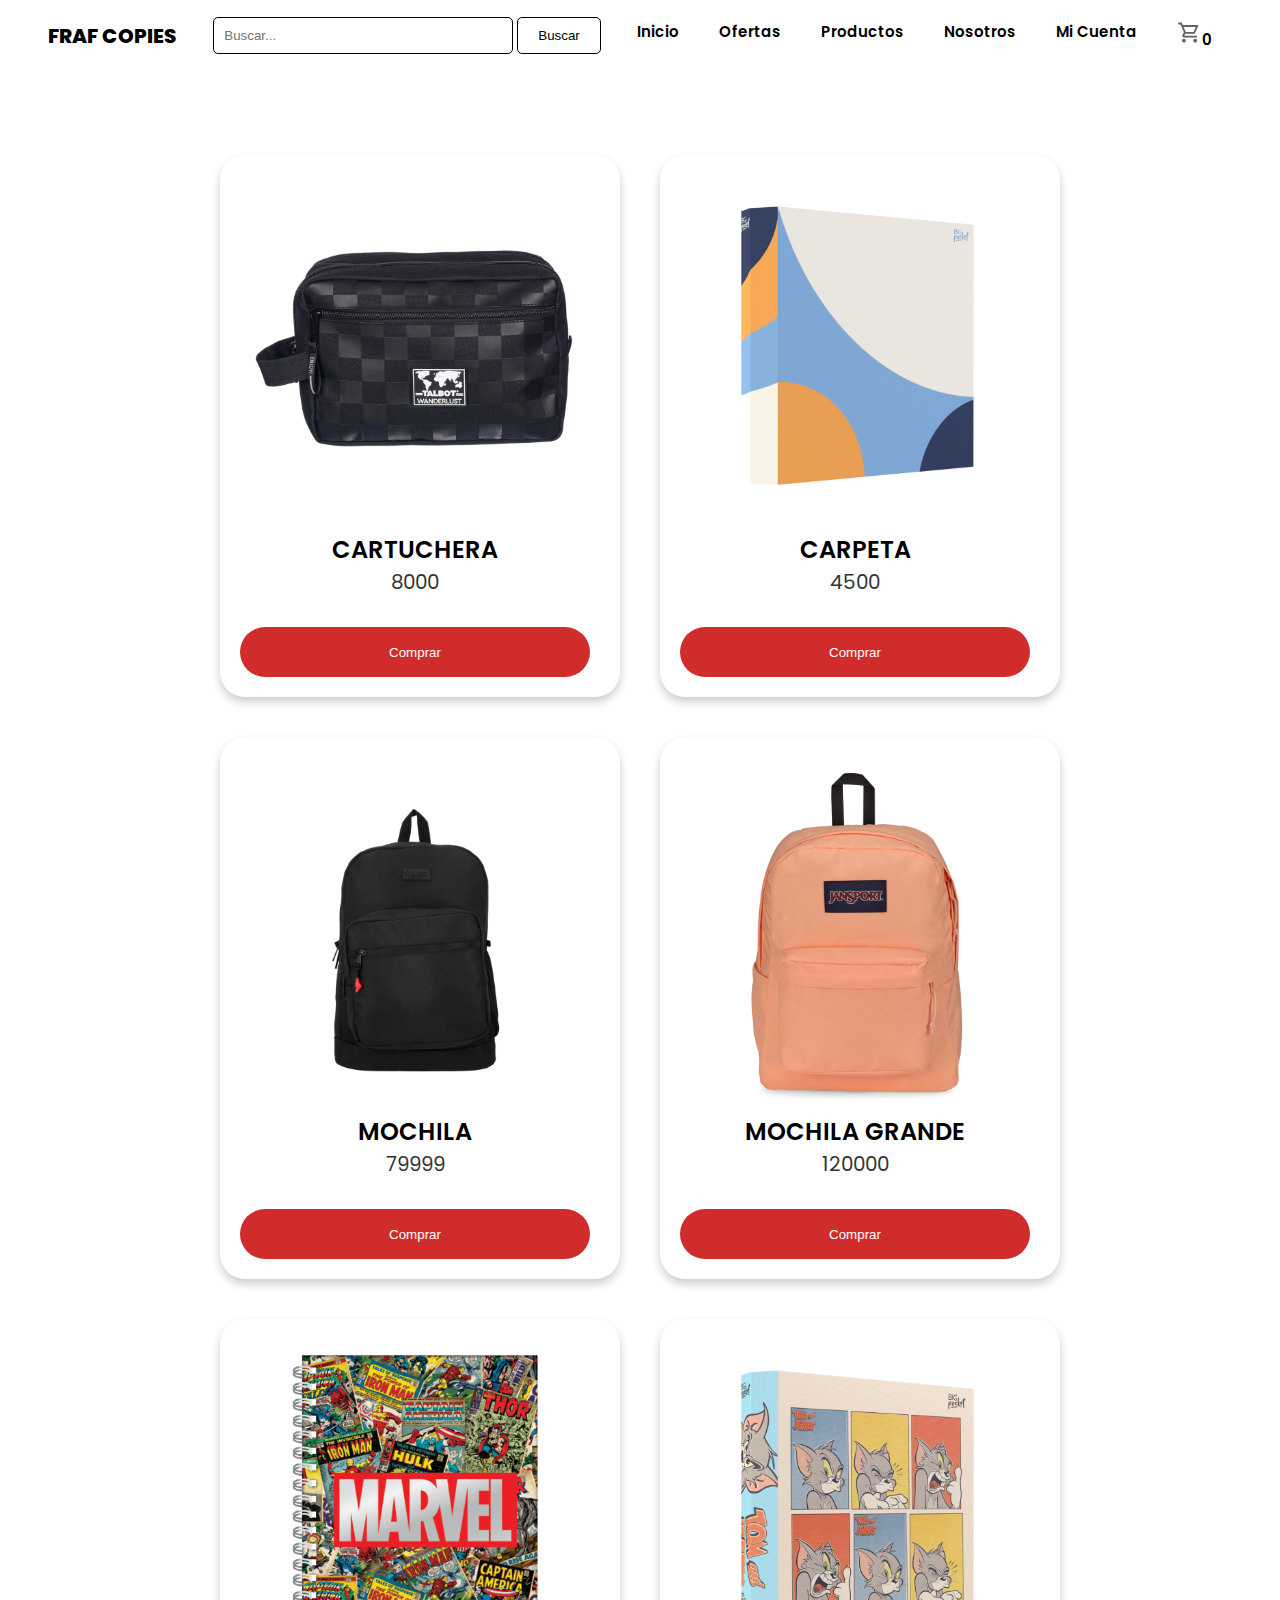
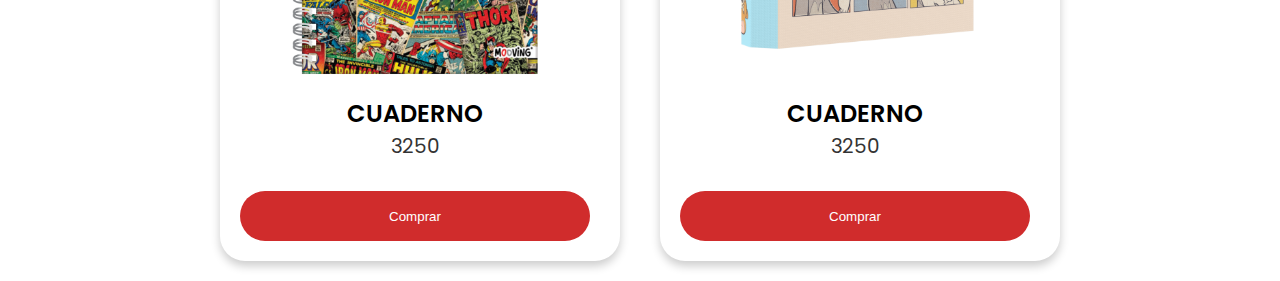
<file: index.html>
<!DOCTYPE html>
<html lang="es">
<head>
	<meta charset="UTF-8">
	<meta http-equiv="X-UA-Compatible" content="IE=edge">
	<meta name="viewport" content="width=device-width, initial-scale=1.0">
	<link rel="stylesheet" href="./style.css">
	<link rel="stylesheet" href="./index.css">
	<script src="./js/stock.js"></script>
	<script src="./js/carrito.js" defer></script>
	<script src="./js/index.js" defer></script>
	<title>Fraf Copies</title>
</head>
<body>
	<header class="header">
        <div class="menu container">
            <a class="logo" href="./index.html">Fraf Copies</a>
            </label>
            <div class="search-container">
                <input type="text" class="search-box" placeholder="Buscar...">
                <button type="submit" class="search-button">Buscar</button>
            </div>
            <nav class="navbar">
                <ul>
                    <li><a href="./index.html">Inicio</a></li>
                    <li><a href="./pages/ofertas.html">Ofertas</a></li>
                    <li><a href="./pages/productos.html">Productos</a></li>
                    <li><a href="./pages/nosotros.html">Nosotros</a></li>
                    <li><a href="./pages/mi-cuenta.html">Mi Cuenta</a></li>
                    <li><a href="#"><img id="imagen-carrito" src="./img/productos/shopping_cart_17dp_5F6368_FILL0_wght400_GRAD0_opsz20.svg" alt="carrito"><span id="cuenta-carrito">0</span></a></li>
                </ul>
            </nav>
        </div>
    </header>
	<main>
		<section id="productos-container"></section>
	</main>


    <!-- <footer class="footer">
        <ul class="social-icon">
            <li class="icon-elem">
                <a href="#" class="icon"><ion-icon name="logo-whatsapp"></ion-icon></a>
            </li>
            <li class="icon-elem">
                <a href="#" class="icon"><ion-icon name="logo-instagram"></ion-icon></a>
            </li>
            <li class="icon-elem">
                <a href="#" class="icon"><ion-icon name="logo-facebook"></ion-icon></a>
            </li>
            <li class="icon-elem">
                <a href="#" class="icon"><ion-icon name="mail"></ion-icon></a>
            </li>
        </ul>

        <p class="text">@2024|Todos Los Derechos Reservados</p>
    </footer>
    <script src="https://unpkg.com/ionicons@4.5.10-0/dist/ionicons.js"></script>
	 -->
</body>
</html>
</file>
<file: style.css>
/* Tipografía */
@import url('https://fonts.googleapis.com/css2?family=Poppins:ital,wght@0,100;0,200;0,300;0,400;0,500;0,600;0,700;0,800;0,900;1,100;1,200;1,300;1,400;1,500;1,600;1,700;1,800;1,900&display=swap');

/* color: rgb(208, 44, 44); rgb(239, 53, 53);*/

/* COLORES:  #E8871E #EDB458 #D4D4AA #BAD4AA #EBF5DF */

/* Reseteo */
* {
    margin: 0;
    padding: 0;
    box-sizing: border-box;
    text-decoration: none;
    list-style: none;
}

body {
    font-family: "Poppins", sans-serif;
}

.container {
    max-width: 1200px;
    margin: 0 auto;

}

/* ----------INDEX------- */

/* Header */
.header {
    min-height: 15vh;
    display: flex;
    align-items: center;
}

/* Menú de navegación */
.menu {
    position: absolute;
    top: 0;
    left: 0;
    right: 0;
    display: flex;
    align-items: center;
    justify-content: space-around;
}

.logo {
    color: black;
    text-transform: uppercase;
    font-size: 25px;
    font-weight: 800;
    margin-right: 20px;
    font-size: 20px;

}

/* Navbar */
.navbar ul li {
    position: relative;
    float: left;

}

.navbar ul li a {
    font-size: 15px;
    padding: 20px;
    color: black;
    display: block;
    font-weight: 600;
}

.navbar ul li a:hover {
    color: rgb(208, 44, 44);
    transform: translateY(-1px);
}




/* Barra de Búsqueda */
.search-box {
    padding: 10px;
    border: 1px solid black;
    border-radius: 5px;
    width: 300px;
    max-width: 100%;
    box-sizing: border-box;
    background-color: transparent;

}

.search-button {
    color: black;
    padding: 10px 20px;
    border: 1px solid black;
    border-radius: 5px;
    cursor: pointer;
    background-color: transparent;
}
/* Footer */
.footer {
    position: relative;
    width: 100%;
    background: whitesmoke;
    min-height: 100px;
    padding: 20px 50px;
    display: flex;
    justify-content: center;
    align-items: center;
    flex-direction: column;
}

.social-icon {
    display: flex;
    justify-content: center;
    align-items: center;
    position: relative;
    margin: 10px 5px;
    flex-wrap: wrap;
}

.icon-elem {
    list-style: none;
}

.icon {
    color: black;
    font-size: 32px;
    display: inline-block;
    margin: 0px 10px;
    transition: 0.5s;
}

.icon:hover {
    transform: translateY(-10px);
    color: rgb(239, 53, 53);
}

#imagen-carrito{
    width: 25px;
}

#imagen-carrito:hover{
    transform: translateY(-1px);
    color: rgb(239, 53, 53);
}
</file>
<file: index.css>
#productos-container{
    display: flex;
    flex-wrap: wrap;
    justify-content: center;

}

.tarjeta-producto{
    max-width: 400px;
    box-shadow: 0 5px 10px rgba(0, 0, 0, 0.2);
    border-radius: 25px;
    padding: 20px 30px 20px 20px;
    overflow: hidden;
    margin: 20px;
    text-align: center;
    transition: 200ms;

}
.tarjeta-producto:hover{
    translate: 0 -10px;
    box-shadow: 0 5px 10px rgba(0, 0, 0, 0.518);

}


.tarjeta-producto img{
    width: 100%;
}

.tarjeta-producto button{
    position: relative;
    height: 50px;
    width: 100%;
    background: rgb(208, 44, 44);
    border-radius: 25px;
    margin-top: 30px;
    border: none;
    color: #fff;
}

.tarjeta-producto button:hover{
    background-color: rgb(239, 53, 53);

}

.tarjeta-producto p{
    font-size: 20px;
    font-weight: 400;
    color: #333;
    text-align: center;
}

.tarjeta-producto h3{
    font-size: 24px;
    font-weight: 600;
    color: black;
    text-align: center;
    text-transform: uppercase;
}
</file>
